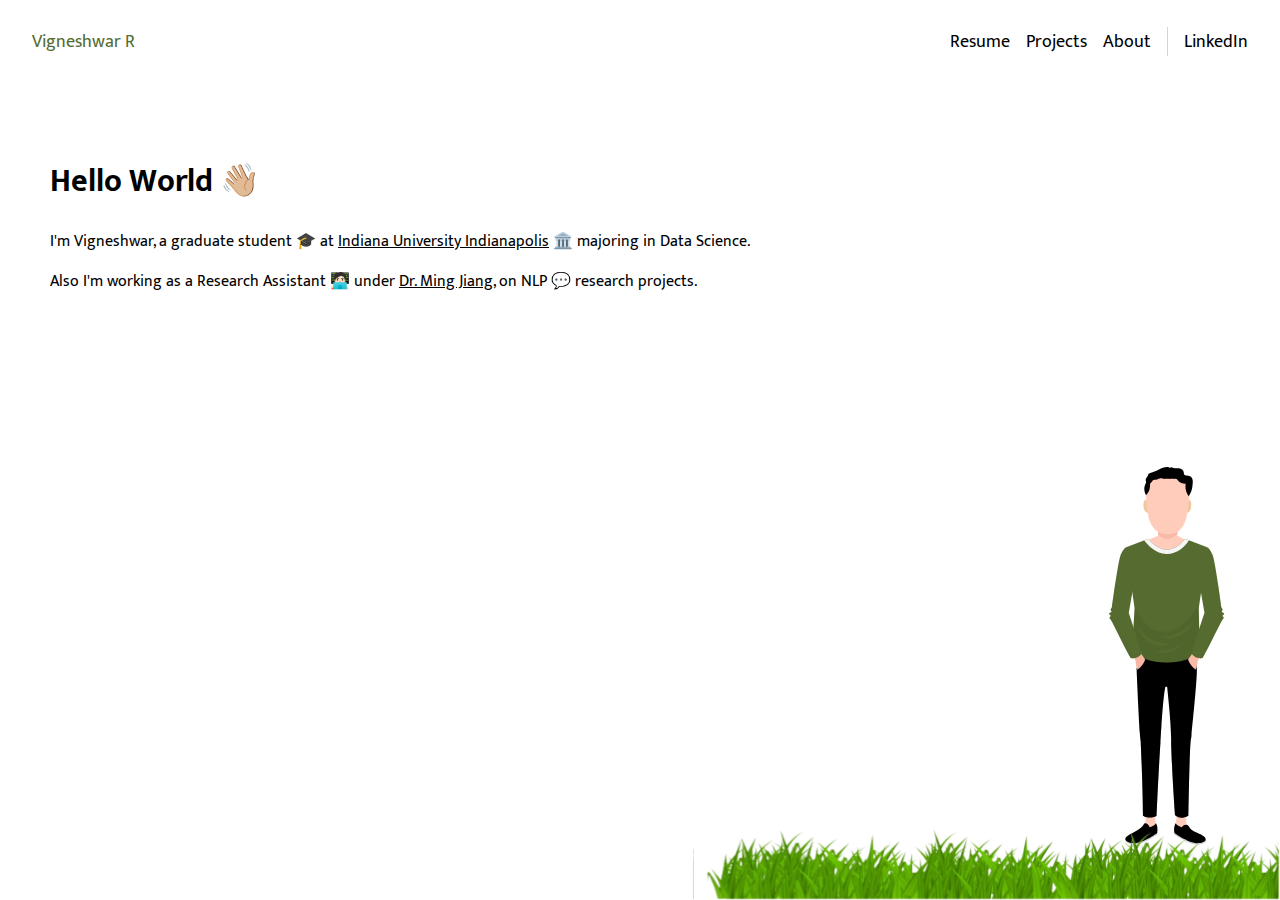
<file: index.html>
<!DOCTYPE html>
<html lang="en">
<head>
    <meta charset="UTF-8">
    <meta name="viewport" content="width=device-width, initial-scale=1.0">
    <title>Vigneshwar's Portfolio</title>
    <meta name="description" content="Vigneshwar is a graduate student at Indiana University. Previously he worked as a data analyst and has strong aspiration to become a Data Scientist.">
    <meta name="keywords" content="Vigneshwar R, Ravi Rao, CEG, College of Engineering Guindy, Indiana University, Indiana University Indianapolis, Data Science, Data Analyst, Data Scientist">
    <link rel="icon" href="data:image/svg+xml,<svg xmlns=%22http://www.w3.org/2000/svg%22 viewBox=%2210 0 100 100%22><text y=%22.90em%22 font-size=%2290%22>🪴</text></svg>"></link>
    <link rel="canonical" href="https://vigneshwarr.com">
    <meta property="og:type" content="website">
    <meta property="og:url" content="https://vigneshwarr.com">
    <meta property="og:title" content="Vigneshwar R">
    <meta name="og:description" content="Vigneshwar is a graduate student at Indiana University. Previously he worked as a data analyst and has strong aspiration to become a Data Scientist.">
    <link rel="stylesheet" href="style.css">
    <link rel="stylesheet" href="mediaqueries.css">
    <link rel="stylesheet" href="https://cdnjs.cloudflare.com/ajax/libs/font-awesome/6.0.0-beta3/css/all.min.css">
</head>
<body>
    <nav id = "desktop-nav">
        <div class = "logo"><a href="#home" onclick="showSection(event, 'home')">Vigneshwar R</a></div>
        <div>
            <ul class = "nav-links">
                <li><a href="./assets/Vigneshwar R_resume-DS.pdf" target="_blank"><i class="fas fa-file-alt"></i><span class="link-text">Resume</span></a></li>
                <li><a href="#projects" onclick="showSection(event, 'projects')"><i class="fas fa-laptop-code"></i><span class="link-text">Projects</span></a></li>
                <li><a href="#about" onclick="showSection(event, 'about')"><i class="fas fa-user"></i><span class="link-text">About</span></a></li>
                <li class="divider"></li> <!-- Divider -->
                <li><a href="https://www.linkedin.com/in/vigneshwarravirao/" target="_blank"><i class="fab fa-linkedin-in"></i><span class="link-text">LinkedIn</span></a></li>
            </ul>
        </div>
    </nav>
    <section id = "home" class="hidden">
        <div id = "home-text">
            <h1>Hello World 👋🏼</h1>
            <p>I'm Vigneshwar, a graduate student 🎓 at <a href="https://luddy.indianapolis.iu.edu/degrees/masters/data-science/index.html" target="_blank">Indiana University Indianapolis</a> 🏛️ majoring in Data Science.</p>
            <p>Also I'm working as a Research Assistant 🧑🏻‍💻 under <a href="https://luddy.indianapolis.iu.edu/contact/profile/ming-jiang" target="_blank">Dr. Ming Jiang</a>, on NLP 💬 research projects.</p>
            <p>Previously, I worked as a Data Analyst 📈 at <a href="https://www.tcs.com/" target="_blank">TCS</a> 🏢 for 4 years.</p>
        </div>

            <div>
                <img id = "home-img" src = "assets/vignesh.svg" alt="intro"/>
                <!-- 
                <span class = "double-arrow">
                    <img src="https://img.icons8.com/?size=100&id=60662&format=png&color=000000" alt="Down Arrow" style="width: 50px; height: 50px; animation: fadeIn 1s ease-out 2s forwards;"" />
                </span>  How to add an arrow here and make it appear after few seconds the home page is loaded? 
                -->
            </div> 

    </section>
    <section id="projects" class="hidden">
        <h1>Check out my works 📝</h1>
        <h2 style="text-align: left;" >Include</h2>
        <!-- Filter -->
        <div id="tag-buttons" class="tag-buttons">
            <!-- Tag buttons will be dynamically added here -->
        </div>

        <div class="projects-container">
            <div class="project-card" data-url="https://github.com/Vigneshwarr3/Data-Analysis-using-SQL/blob/main/SQL%20Business%20Case%20Study.pdf" onclick="window.location.href=this.getAttribute('data-url');">
                <div class = "project-content">
                    <h3>Target Data Analysis</h3>
                    <p>Analyzed Target's sales data using SQL in Big Query and found actionable insights.</p>
                    <div class="tags">
                        <div class="tag"> <span> 📚 SQL</span> </div>
                    </div>
                </div>
            </div>       
            
            <div class="project-card" data-url="https://github.com/Vigneshwarr3/Exploratory-Data-Analysis/blob/main/Netflix%20CaseStudy.pdf" onclick="window.location.href=this.getAttribute('data-url');">
                <div class = "project-content">
                    <h3>Netflix EDA</h3>
                    <p>Conducted EDA and found actionable insights that would boost traction on the platform.</p>
                    <div class="tags">
                        <div class="tag"> <span>🐍 Python</span> </div>
                        <div class="tag"> <span>🐼 Pandas</span> </div>
                    </div>
                </div>
            </div> 

            <div class="project-card" data-url="https://github.com/Vigneshwarr3/cars24/blob/main/README.md" onclick="window.location.href=this.getAttribute('data-url');">
                <div class = "project-content">
                    <h3>Cars24 Linear Regression</h3>
                    <p>Using linear regression found the selling price of a used car based on its features.</p>
                    <div class="tags">
                        <div class="tag"> <span>📚 R Program</span> </div>
                        <div class="tag"> <span>🧠 Machine learning</span> </div>
                    </div>
                </div>
            </div> 
            
            <div class="project-card" data-url="https://github.com/Vigneshwarr3/Tornado_project/blob/main/README.md" onclick="window.location.href=this.getAttribute('data-url');">
                <div class = "project-content">
                    <h3>Visualizing Tornado Data</h3>
                    <p>Using 7 decades of Tornado data our team used Python & libraries to visualize it.</p>
                    <div class="tags">
                        <div class="tag"> <span>🐍 Python</span> </div>
                        <div class="tag"> <span>🐼 Pandas</span> </div>
                        <div class="tag"> <span>📊 Visualization</span> </div>
                    </div>
                </div>
            </div> 

            <!-- Repeat for more projects -->
        </div>
    </section>
    <section id = "about", class="about-section hidden">
        <div class="about-image">
            <img id="about-img" src="/assets/Vigneshwar.jpg" alt="Vigneshwar R" width="500" height="200">
        </div>
        <div class="about-text">
            <h1>Nice to meet you 🙋🏼‍♂️</h1>
            <p>I'm Vigneshwar - a Data analyst with 4 years of experience, with a strong aspiration to become a Data Scientist, currently pursuing masters in applied data science at <a href="https://luddy.indianapolis.iu.edu/degrees/masters/data-science/index.html" target="_blank">IU Indy</a>.</p>
            <br>
            <h3>My Journey</h3>
            <p>I actually started out as a Mechanical Engineering graduate from <a href="https://www.auegov.ac.in/Department/mech" target="_blank">College of Engineering Guindy, Anna University</a>. After completing my degree, I joined TCS as a Bill of Materials (BOM) Analyst. I quickly pivoted to a Data Analyst role, after gaining basic data skills through <a href="https://www.scaler.com/data-science-course/?no_redirect=true#curriculum" target="_blank">Scaler</a>. Over the years, I’ve developed skills in automation, data analysis and data visualization using Tableau, along with programming in Python, SQL, and VBA.</p>
            <br>
            <p>While working as a Data Analyst, I observed how companies are striving to automate their processes and find business solutions using AI and ML. This intrigued me and sparked my curiosity about the field, which ultimately led me to pursue a master’s degree in it.</p>
            <br>
            <p>Please feel free to connect or reach out to me through <a href="https://www.linkedin.com/in/vigneshwarravirao/" target="_blank">LinkedIn</a>.</p>
            <br>
            <p>✌️
                <br>
                Vigneshwar R
            </p>
        </div>
    </section>
    
    <script src="script.js"></script>
</body>
</html>
</file>
<file: style.css>
/* General */
@import url('https://fonts.googleapis.com/css2?family=Mukta:wght@400;500;600;700;800&display=swap');
@import url('https://fonts.googleapis.com/css2?family=Inconsolata&display=swap');

* {
    margin: 0;
    padding: 0;
}

body {
    font-family: "Mukta", sans-serif;
    min-height: 100vh;
    display: flex;
    flex-direction: column;
    overflow-x: hidden; /* Prevent horizontal scrolling issues */
}

p{
    color: black;
}

/* Desktop navigation */

nav, .nav-links {
    display: flex;
}

nav {
    justify-content: space-between;
    align-items: center;
    height: 2vh;
    padding: 2rem;
}

.nav-links {
    gap: 1rem;
    list-style: none;
    font-size: 1.1rem;
}

a {
    color: black;
    text-decoration: none;
}

a:hover {
    color: darkolivegreen;
}

.logo a{
    font-size: 1.15rem;
    color: darkolivegreen;
}

.logo:hover {
    cursor:default;
}


.divider {
    border-right: 1px solid lightgrey;
}

#home{
    padding: 20px;
    margin-left: 30px;
    margin-top: 40px;
    line-height: 2.5;
}

#about, #projects{
    padding: 20px;
    margin-left: 30px;
    margin-top: 40px;
    line-height: 1.8;
}

#home-text h1{
    font-size: 2rem;
}

#home  a {
    text-decoration: underline;
}

#about a {
    text-decoration: underline;
}

#home-img {
    width: 750px;
    height: auto; /* Allows the image to scale proportionally */
    float: right;
    bottom: 0rem;
    right: 0rem;
    position: absolute;
}

.double-arrow {
    display: inline-block;
    position: absolute;
    top: 97%; /* Position the arrow 70% from the top */
    left: 50%; /* Center horizontally */
    transform: translate(-50%, -50%); /* Center the arrow exactly */
    font-size: 2rem; /* Adjust size as needed */
    color: black; /* Arrow color */
    opacity: 0; /* Hidden initially */
    animation: fadeInFloat 3s ease-out infinite, appear 2s ease-out forwards;
}

/* Keyframe for floating animation */
@keyframes fadeInFloat {
    0%, 100% {
        transform: translate(-50%, -50%) translateY(0); /* Original position */
    }
    50% {
        transform: translate(-50%, -50%) translateY(-10px); /* Float up slightly */
    }
}

/* Keyframe for initial appearance */
@keyframes appear {
    to {
        opacity: 1;
    }
}

#projects {
    text-align: center;
}

.about-section {
    display: flex;
    flex-direction: row-reverse;
    align-items: top; /* Vertically center align */
}

.about-text {
    flex: 1;
    text-align: left;
    margin-right: 30px; /* Add right margin to create gap */
}

.about-image {
    flex: 1;
    text-align: center;
    justify-content: right;
    
}

.about-image img {
    max-width: 100%; /* Set maximum width to fill its container */
    height: auto; /* Maintain aspect ratio */
    text-align: center;
    margin-bottom: 50px;
    /* border-radius: 10px; Adjust the value as needed */
}

.hidden {
    display: none;
}

.show-line {
    opacity: 0;
    transform: translateY(20px);
    transition: opacity 0.5s, transform 0.7s;
}

.show-line-visible {
    opacity: 1;
    transform: translateY(0);
}

#projects h1{
    text-align: left;
    margin-bottom: 20px;
}

#description{
    text-align: justify;
    line-height: 1.6rem;
    margin: 0 80px 50px 0px; /* top right bottom left*/
}

.projects-container {
    display: grid;
    grid-template-columns: repeat(3, 1fr); 
    gap: 25px;
    justify-content: center;
    margin-left: 75px;
    margin-right: 75px;
    margin-bottom: 75px;
}

.project-card {
    border: 1px solid #ddd;
    border-radius: 8px;
    padding: 1px;
    background: #fff;
    box-shadow: 0 4px 6px rgba(0, 0, 0, 0.1);
    max-width: 500px;
    cursor:pointer;
}

.project-header {
    display: flex;
    justify-content: space-between;
    align-items: center;
    margin-bottom: 12px;
}

.project-header .icon {
    font-size: 1.2em;
}

.project-header .project-type {
    font-size: 0.9em;
    font-weight: bold;
    color: #666;
}

.project-header .project-date {
    font-size: 0.8em;
    color: #aaa;
}

.project-card h3 {
    font-size: 1.2em;
    margin: 8px 0;
    font-weight: bold;
}

.project-card p {
    font-size: 0.9em;
    color: #333;
    line-height: 1.5;
}

.tags {
    display: flex;
    flex-wrap: wrap;
    gap: 12px; /* Space between tags */
    margin-top: 16px;
    font-family: "Inconsolata", serif;
}

.tag {
    display: flex;
    align-items: center;
    justify-content: left;
    gap: 6px; /* Space between icon and text */
    font-size: 0.85em;
    padding: 0.5px 10px;
    border-radius: 20px;
    background: #f0f0f0;
    color: grey;
    box-shadow: 0 2px 4px rgba(0, 0, 0, 0.1);
    height: 25px; /* Fixed height for consistency */
    min-width: 40px; /* Optional: Ensure minimum width for smaller tags */
}

.project-card:hover {
    transform: scale(1.05);
    box-shadow: 0 20px 20px rgba(0, 0, 0, 0.3);  /* Deeper shadow */
}

.project-image img {
    width: 100%;
    height: auto;
}

.project-content {
    padding: 15px;
}

.project-content h3 {
    text-align: left;

    font-size: 1.1rem;
    color: #333;
}

.project-content p {
    text-align: left;
    font-size: 0.9rem;

    color: #666;
    line-height: 1.5;
}

.project-content img {
    width: auto;
    height: 150px;
    margin: 0 10px 10px 0; /* top right bottom left*/
}

/* Initially hide the project cards */
.project-card {
    opacity: 0;
    transform: translateY(20px);  /* Start from slightly below */
    transition: opacity 0.6s ease, transform 1s ease;  /* Smoother transition */
}

/* Reveal the project card as a whole */
.project-card.show-line-visible {
    opacity: 1;
    transform: translateY(0);  /* Move the entire card up to its final position */
}

/* Keep the content inside the project card (like img, h3, p) static without animation */
.project-content h3, .project-content p{
    opacity: 1;
    transform: none;  /* No movement */
    transition: none;  /* No animation */
}



.tag-buttons {
    display: flex;
    flex-wrap: wrap; /* Enables wrapping of tags */
    width: 500px; /* Constrains the total width of the flex container */
    gap: 12px; /* Spacing between tags */
    margin-top: 16px;
    margin-bottom: 30px;
    justify-content: left; /* Optional: Align the grid to the center */
    
}

.tag-button {
    display: flex;
    align-items: center;
    justify-content: left; /* Centers content inside the tag */
    gap: 6px; /* Space between icon and text */
    font-size: 0.85em;
    height: 25px; /* Sets a consistent height for each tag */
    border-radius: 20px;
    background: #f0f0f0;
    color: grey;
    box-shadow: 0 2px 4px rgba(0, 0, 0, 0.1);
    border: none;
    text-align: center; /* Ensures text is centered */
    overflow: hidden; /* Prevents text overflow */
    white-space: nowrap; /* Prevents wrapping of text inside the tag */
    font-family: "Inconsolata", serif;
    padding: 6px 10px;
}

.tag-button:hover {
    background-color: #d6d6d6;
    cursor:pointer;
}

.tag-button.active {
    background-color: olive;
    color: white;
}
</file>
<file: mediaqueries.css>
/* Base styles for larger screens */
@media (min-width: 750px) {
    .link-text {
        display: inline;
    }

    .nav-links a i {
        display: none;
    }
}

@media only screen and (max-width: 650px) {

    #home, #about, #projects {
        margin-left: 1rem;
        margin-right: 1rem;
    }

    #home h1, p {
        margin-bottom: 1rem;
    }

    #home-img {
        width: max(calc(100vw - 5px), 530px); /* Reduce image width gradually as screen width decreases */
    }

    #home-text {
        line-height: 1.5rem;
        margin-top: 1rem;
        text-align: left;
        font-size: 1rem;
    }

    .about-text {
        line-height: 1.5rem;
        font-size: 1rem;
        margin-right: 0px;
    }
    .about-text h1, p {
        margin-bottom: 1rem;
    }

    #about {
        margin-top: 1rem;
        line-height: 1.5;
    }

    .nav-links {
        gap: 0.5rem;
        list-style: none;
        font-size: 1.2rem;
    }
    .logo {
        font-size: 1.1rem;
    }
    footer {
        font-size: 0.9rem;
        /*margin-bottom: 0.1rem;*/
        padding-left: 1rem;
        padding-right: 1rem;
    }
}

@media (max-width: 750px) {
    .link-text {
        display: none;
    }

    .nav-links a i {
        display: inline;
        font-size: 1.2rem;
    }

    .nav-links {
        flex-direction: row;
    }

    .nav-links li {
        margin: 0.5rem 0;
    }
}

@media (max-width: 1000px) {
    .about-section {
        flex-direction: column; /* Change flex-direction to column */
    }

    .projects-container {
        
        display: grid;
        grid-template-columns: repeat(2, 1fr); 
        gap: 40px;
        justify-content: center;
        margin-left: 50px;
        margin-right: 50px;
        margin-bottom: 50px;
    }
}


@media only screen and (max-width: 750px) {

    #projects {
        margin-top: 0.4rem;
        font-size: 1rem;
    }

    #projects h1{
        margin-bottom: 1rem;
    }

    #description{
        margin: 0 0 50px 0; /* top right bottom left*/
        text-align: left;
        line-height: 1.4rem;
        margin-bottom: 50px;
    }

    .projects-container {
        grid-template-columns: 1fr;
        gap: 20px;
        flex-direction: column;
        align-items: center;
        margin-left: 0px;
        margin-right: 0px;
        margin-bottom: 10px;
    }

    .project-card {
        border: 1px solid #ddd;
        border-radius: 8px;
        padding: 2px;
        background: #fff;
        box-shadow: 0 4px 6px rgba(0, 0, 0, 0.1);
        max-width: 500px;
    }
    
    .project-header {
        display: flex;
        justify-content: space-between;
        align-items: center;
        margin-bottom: 12px;
    }
    
    .project-header .icon {
        font-size: 1.2em;
    }
    
    .project-header .project-type {
        font-size: 0.9em;
        font-weight: bold;
        color: #666;
    }
    
    .project-header .project-date {
        font-size: 0.8em;
        color: #aaa;
    }
    
    .project-card h3 {
        font-size: 1.2em;
        margin: 8px 0;
        font-weight: bold;
    }
    
    .project-card p {
        font-size: 0.9em;
        color: #333;
        line-height: 1.5;
    }
    
    .project-card .blog-link {
        color: #d50000;
        text-decoration: underline;
        font-weight: bold;
    }
    
    .tags {
        display: flex;
        gap: 12px;
        margin-top: 16px;
        font-family: "Inconsolata", serif;
    }
    
    .tag {
        display: flex;
        align-items: center;
        gap: 6px;
        font-size: 0.85em;
        padding: 0.5px 10px;
        border-radius: 20px;
        background: #f0f0f0;
        color: grey;
        box-shadow: 0 2px 4px rgba(0, 0, 0, 0.1);
    }
    
    .tag-icon {
        font-size: 0.7em;
    }
    
    footer {
        font-size: 0.9rem;
        /*margin-bottom: 0.1rem;*/
        padding-left: 1rem;
        padding-right: 1rem;
    }

    .tag-buttons {
        display: flex;
        flex-wrap: wrap; /* Enables wrapping of tags */
        width: 300px; /* Constrains the total width of the flex container */
        gap: 12px; /* Spacing between tags */
        margin-top: 16px;
        margin-bottom: 30px;
        justify-content: left; /* Optional: Align the grid to the center */
        
    }
    
    .tag-button {
        display: flex;
        align-items: center;
        justify-content: left; /* Centers content inside the tag */
        gap: 6px; /* Space between icon and text */
        font-size: 0.85em;
        height: 25px; /* Sets a consistent height for each tag */
        border-radius: 20px;
        background: #f0f0f0;
        color: grey;
        box-shadow: 0 2px 4px rgba(0, 0, 0, 0.1);
        border: none;
        text-align: center; /* Ensures text is centered */
        overflow: hidden; /* Prevents text overflow */
        white-space: nowrap; /* Prevents wrapping of text inside the tag */
        font-family: "Inconsolata", serif;
        padding: 6px 10px;
    }
}
</file>
